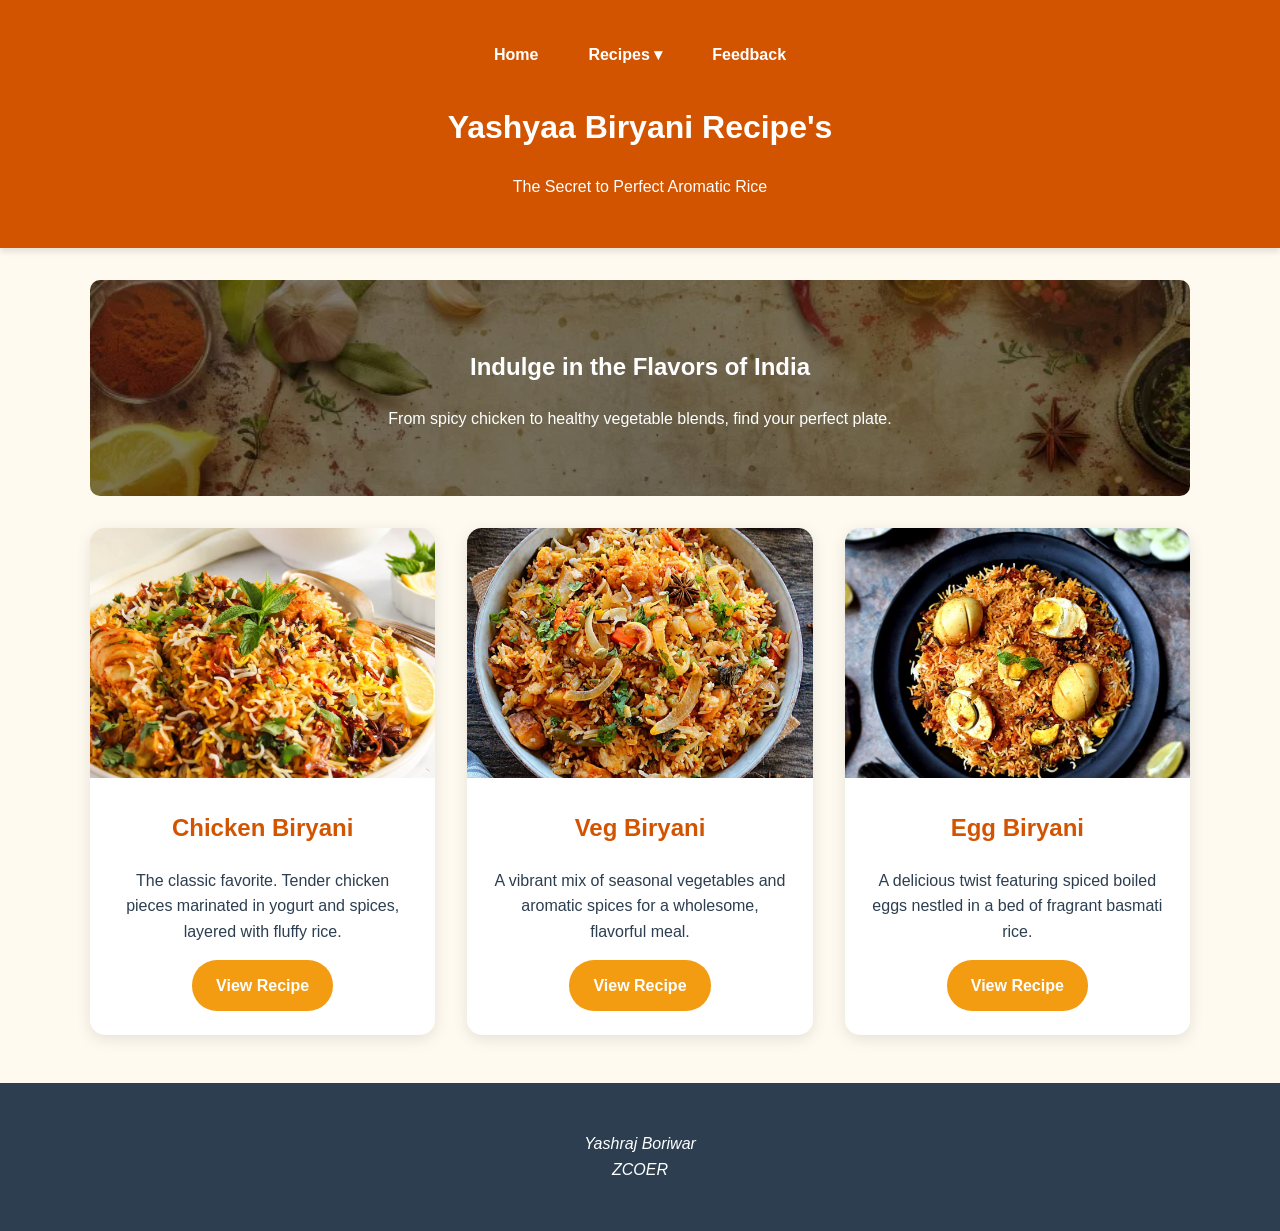
<file: index.html>
<!DOCTYPE html>
<html>
<head>
<meta charset="UTF-8">
<meta name="viewport" content="width=device-width, initial-scale=1.0">
    <title>Biryani Bliss | Yashyaa Recipes</title>
   <link rel="stylesheet" href="home_style.css" type="text/css">
</head>
<body>
    <header>
        <nav>
            <ul>
                <li><a href="index.html">Home</a></li>
                <li class="dropdown">
                    <a href="index.html#recipes">Recipes ▾</a>
                    <div class="dropdown-content">
                        <a href="chicken.html">Chicken Biryani</a>
                        <a href="page_1.html">Veg Biryani</a>
                        <a href="page_2.html">Egg Biryani</a>
                    </div>
                </li>
                <li><a href="feedback_1.html">Feedback</a></li>
            </ul>
        </nav>
        
        <h1>Yashyaa Biryani Recipe's</h1>
        <p>The Secret to Perfect Aromatic Rice</p>
    </header>

    <div class="container">
        <section class="hero">
            <h2 id="recipes">Indulge in the Flavors of India</h2>
            <p>From spicy chicken to healthy vegetable blends, find your perfect plate.</p>
        </section>

        <section class="recipe-grid">
            <div class="recipe-card">
                <img src="chicken-biryani-5.jpg" alt="Chicken Biryani">
                <div class="recipe-card-content">
                    <h2>Chicken Biryani</h2>
                    <p>The classic favorite. Tender chicken pieces marinated in yogurt and spices, layered with fluffy rice.</p>
                    <a href="chicken.html" class="btn">View Recipe</a>
                </div>
            </div>

            <div class="recipe-card">
                <img src="easy-vegetable-biryani.jpg" alt="Vegetable Biryani">
                <div class="recipe-card-content">
                    <h2>Veg Biryani</h2>
                    <p>A vibrant mix of seasonal vegetables and aromatic spices for a wholesome, flavorful meal.</p>
                    <a href="page_1.html" class="btn">View Recipe</a>
                </div>
            </div>

            <div class="recipe-card">
                <img src="Egg-biryani-recipe@palates-desire.jpg" alt="Egg Biryani">
                <div class="recipe-card-content">
                    <h2>Egg Biryani</h2>
                    <p>A delicious twist featuring spiced boiled eggs nestled in a bed of fragrant basmati rice.</p>
                    <a href="page_2.html" class="btn">View Recipe</a>
                </div>
            </div>
        </section>
    </div>

    <footer>
         <address> <p>Yashraj Boriwar<br>ZCOER</p></address> 
    </footer>
</body>
</html>
</file>
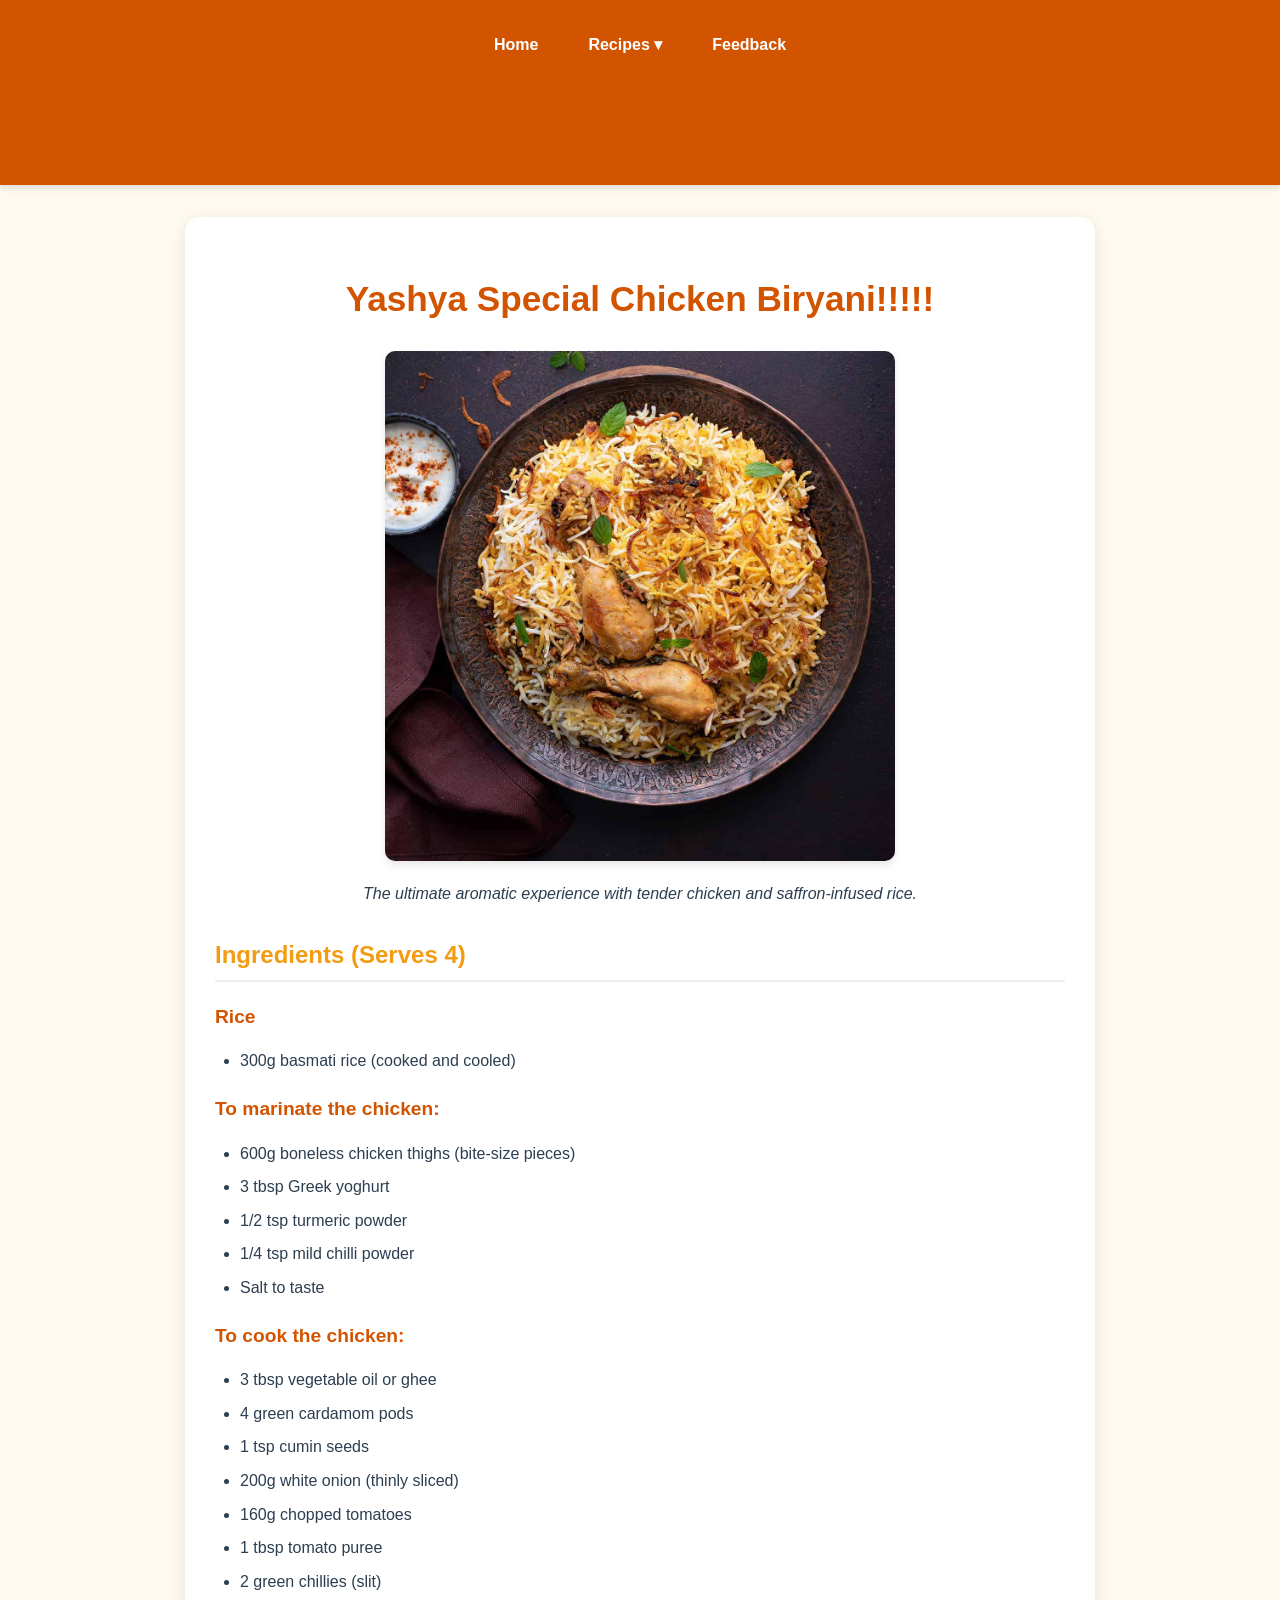
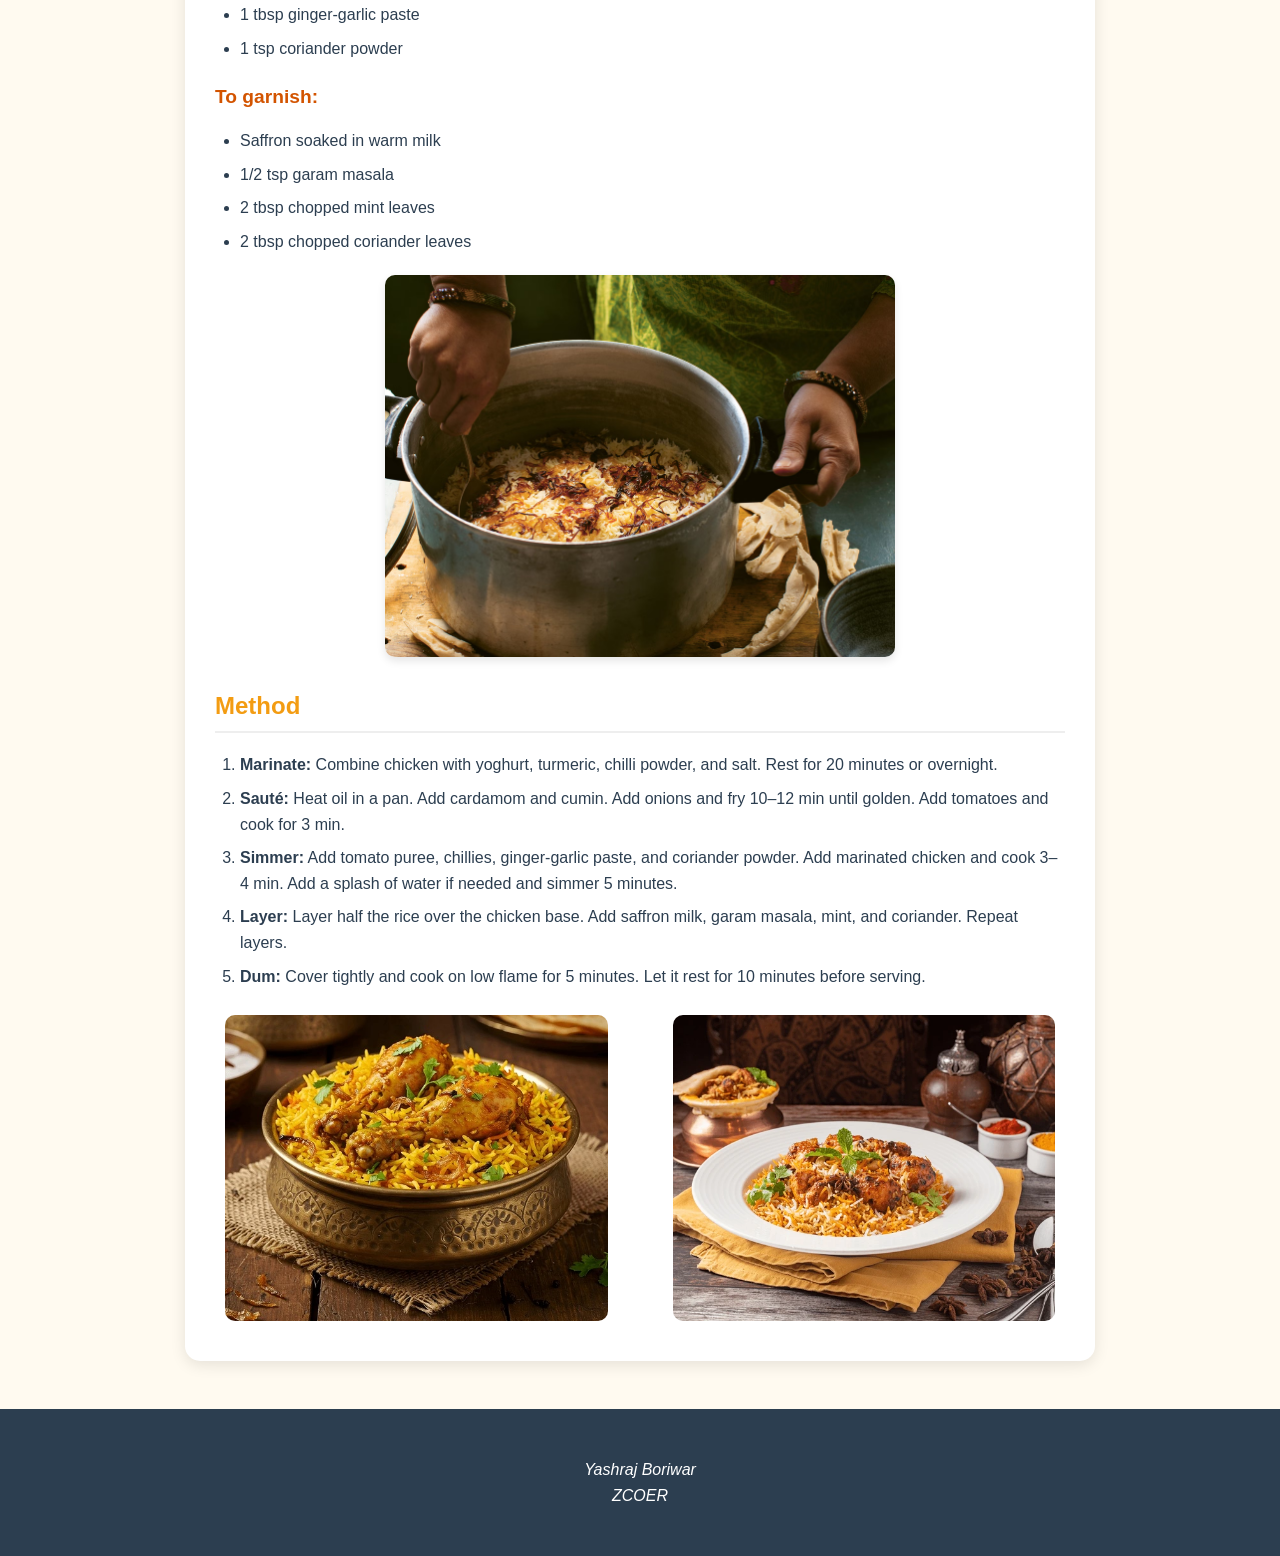
<file: chicken.html>
<!DOCTYPE html>
<html>
<head>
<meta charset="UTF-8">
<meta name="viewport" content="width=device-width, initial-scale=1.0">
    <title>Chicken Biryani Recipe | Yashyaa Biryani</title>
   <link rel="stylesheet" href="page3_style.css" type="text/css">
</head>
<body>
    <header>
        <nav>
            <ul>
                <li><a href="index.html">Home</a></li>
                <li class="dropdown">
                    <a href="index.html#recipes">Recipes ▾</a>
                    <div class="dropdown-content">
                        <a href="chicken.html">Chicken Biryani</a>
                        <a href="page_1.html">Veg Biryani</a>
                        <a href="page_2.html">Egg Biryani</a>
                    </div>
                </li>
                <li><a href="feedback_1.html">Feedback</a></li>
            </ul>
        </nav>
        <h1>Yashyaa Biryani Recipe's</h1>
    </header>

    <div class="container">
        <h1>Yashya Special Chicken Biryani!!!!!</h1>
        <img src="images4.jpg" alt="Chicken Biryani Hero" class="hero-img">

        <p style="text-align: center; font-style: italic;">The ultimate aromatic experience with tender chicken and saffron-infused rice.</p>

        <h2>Ingredients (Serves 4)</h2>
        
        <span class="section-title">Rice</span>
        <ul>
            <li>300g basmati rice (cooked and cooled)</li>
        </ul>

        <span class="section-title">To marinate the chicken:</span>
        <ul>
            <li>600g boneless chicken thighs (bite-size pieces)</li>
            <li>3 tbsp Greek yoghurt</li>
            <li>1/2 tsp turmeric powder</li>
            <li>1/4 tsp mild chilli powder</li>
            <li>Salt to taste</li>
        </ul>

        <span class="section-title">To cook the chicken:</span>
        <ul>
            <li>3 tbsp vegetable oil or ghee</li>
            <li>4 green cardamom pods</li>
            <li>1 tsp cumin seeds</li>
            <li>200g white onion (thinly sliced)</li>
            <li>160g chopped tomatoes</li>
            <li>1 tbsp tomato puree</li>
            <li>2 green chillies (slit)</li>
            <li>1 tbsp ginger-garlic paste</li>
            <li>1 tsp coriander powder</li>
        </ul>

        <span class="section-title">To garnish:</span>
        <ul>
            <li>Saffron soaked in warm milk</li>
            <li>1/2 tsp garam masala</li>
            <li>2 tbsp chopped mint leaves</li>
            <li>2 tbsp chopped coriander leaves</li>
        </ul>

        <img src="images3.avif" alt="Cooking Process" class="hero-img">

        <h2>Method</h2>
        <ol>
            <li><strong>Marinate:</strong> Combine chicken with yoghurt, turmeric, chilli powder, and salt. Rest for 20 minutes or overnight.</li>
            <li><strong>Sauté:</strong> Heat oil in a pan. Add cardamom and cumin. Add onions and fry 10–12 min until golden. Add tomatoes and cook for 3 min.</li>
            <li><strong>Simmer:</strong> Add tomato puree, chillies, ginger-garlic paste, and coriander powder. Add marinated chicken and cook 3–4 min. Add a splash of water if needed and simmer 5 minutes.</li>
            <li><strong>Layer:</strong> Layer half the rice over the chicken base. Add saffron milk, garam masala, mint, and coriander. Repeat layers.</li>
            <li><strong>Dum:</strong> Cover tightly and cook on low flame for 5 minutes. Let it rest for 10 minutes before serving.</li>
        </ol>

        <img src="images5.jpg" alt="Chicken Biryani Close up" id="left" class="float-img">
        <img src="images2.webp" alt="Plated Biryani" id="right" class="float-img">
    </div>

    <footer>
         <address> <p>Yashraj Boriwar<br>ZCOER</p></address> 
    </footer>

</body>
</html>
</file>
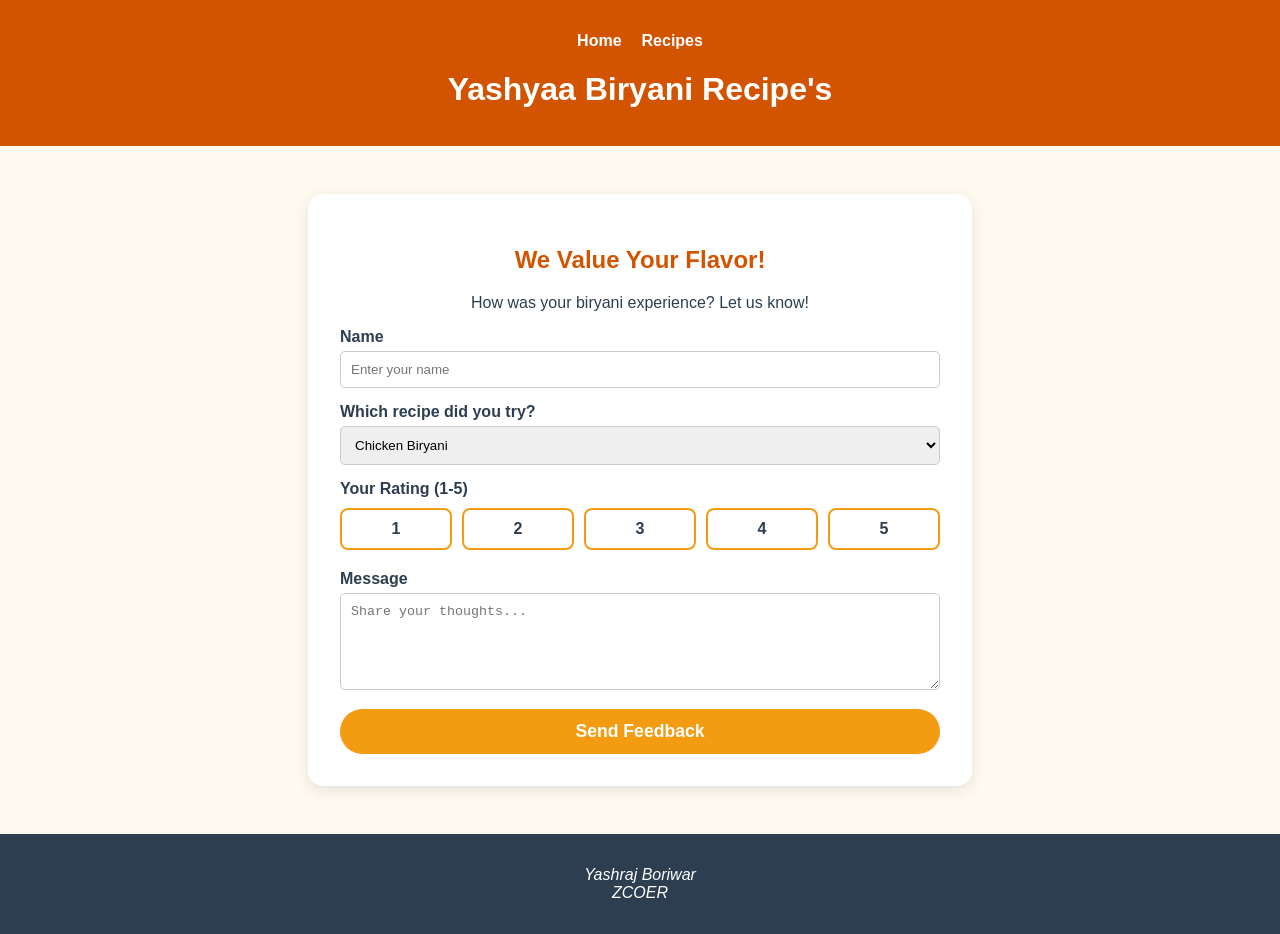
<file: feedback_1.html>
<!DOCTYPE html>
<html>
<head>
<meta charset="UTF-8">
<meta name="viewport" content="width=device-width, initial-scale=1.0">
    <title>Feedback | Yashyaa Biryani</title>
   <link rel="stylesheet" href="feedback_style.css" type="text/css">
</head>
<body>
    <header>
        <nav>
            <ul>
                <li><a href="index.html">Home</a></li>
                <li><a href="index.html#recipes">Recipes</a></li>
            </ul>
        </nav>
        <h1>Yashyaa Biryani Recipe's</h1>
    </header>

    <div class="container">
        <h2>We Value Your Flavor!</h2>
        <p style="text-align: center;">How was your biryani experience? Let us know!</p>
        <form>
            <div class="form-group">
                <label>Name</label>
                <input type="text" placeholder="Enter your name" required>
            </div>
            <div class="form-group">
                <label>Which recipe did you try?</label>
                <select>
                    <option>Chicken Biryani</option>
                    <option>Veg Biryani</option>
                    <option>Egg Biryani</option>
                </select>
            </div>
        <div class="form-group">
    <label>Your Rating (1-5)</label>
    <div class="rating-wrapper">
        <div class="rating-option">
            <input type="radio" id="r1" name="rating" value="1" required>
            <label for="r1">1</label>
        </div>
        <div class="rating-option">
            <input type="radio" id="r2" name="rating" value="2">
            <label for="r2">2</label>
        </div>
        <div class="rating-option">
            <input type="radio" id="r3" name="rating" value="3">
            <label for="r3">3</label>
        </div>
        <div class="rating-option">
            <input type="radio" id="r4" name="rating" value="4">
            <label for="r4">4</label>
        </div>
        <div class="rating-option">
            <input type="radio" id="r5" name="rating" value="5">
            <label for="r5">5</label>
        </div>
    </div>
</div>
            <div class="form-group">
                <label>Message</label>
                <textarea rows="5" placeholder="Share your thoughts..."></textarea>
            </div>
            <button type="submit" class="submit-btn">Send Feedback</button>
        </form>
    </div>

    <footer>
        <address>Yashraj Boriwar<br>ZCOER</address> 
    </footer>
</body>
</html>
</file>
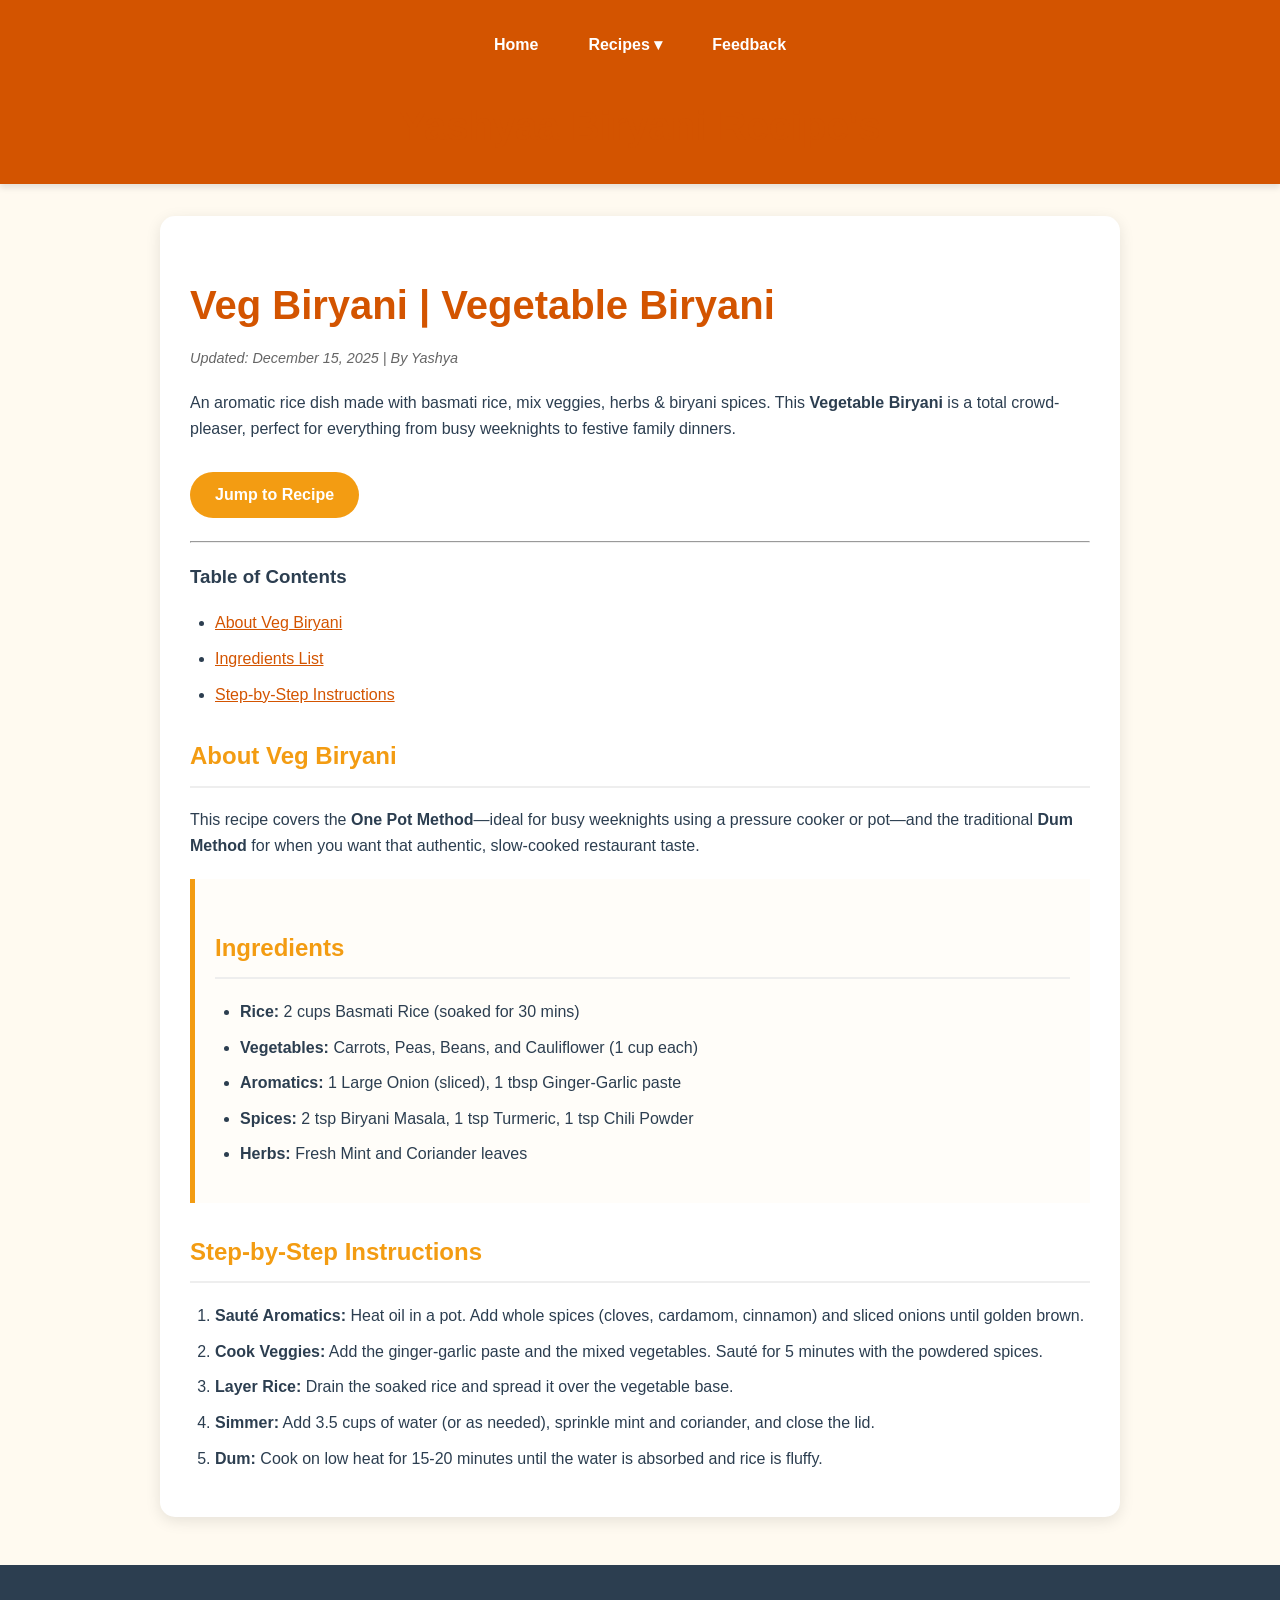
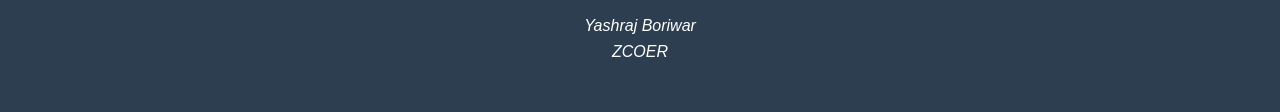
<file: page_1.html>
<!DOCTYPE html>
<html>
<head>
<meta charset="UTF-8">
<meta name="viewport" content="width=device-width, initial-scale=1.0">
    <title>Veg Biryani Recipe | Yashyaa Recipes </title>
   <link rel="stylesheet" href="page1_style.css" type="text/css">
</head>
<body>
    <header>
        <nav>
            <ul>
                <li><a href="index.html">Home</a></li>
                <li class="dropdown">
                    <a href="index.html#recipes">Recipes ▾</a>
                    <div class="dropdown-content">
                        <a href="chicken.html">Chicken Biryani</a>
                        <a href="page_1.html">Veg Biryani</a>
                        <a href="page_2.html">Egg Biryani</a>
                    </div>
                </li>
                <li><a href="feedback_1.html">Feedback</a></li>
            </ul>
        </nav>
        <h1>Yashyaa Biryani Recipe's</h1>
    </header>

    <div class="container">
        <h1>Veg Biryani | Vegetable Biryani</h1>
        <div class="meta-info">Updated: December 15, 2025 | By Yashya</div>
        <p>
            An aromatic rice dish made with basmati rice, mix veggies, herbs & biryani spices. This <strong>Vegetable Biryani</strong> is a total crowd-pleaser, perfect for everything from busy weeknights to festive family dinners.
        </p>
        <a href="#recipe" class="jump-link">Jump to Recipe</a>
        <hr>
        <h3>Table of Contents</h3>
        <ul>
            <li><a href="#about" style="color: var(--primary-color);">About Veg Biryani</a></li>
            <li><a href="#ingredients" style="color: var(--primary-color);">Ingredients List</a></li>
            <li><a href="#recipe" style="color: var(--primary-color);">Step-by-Step Instructions</a></li>
        </ul>
        <h2 id="about">About Veg Biryani</h2>
        <p>
            This recipe covers the <strong>One Pot Method</strong>—ideal for busy weeknights using a pressure cooker or pot—and the traditional <strong>Dum Method</strong> for when you want that authentic, slow-cooked restaurant taste.
        </p>

        <div id="ingredients" class="recipe-section">
            <h2>Ingredients</h2>
            <ul>
                <li><strong>Rice:</strong> 2 cups Basmati Rice (soaked for 30 mins)</li>
                <li><strong>Vegetables:</strong> Carrots, Peas, Beans, and Cauliflower (1 cup each)</li>
                <li><strong>Aromatics:</strong> 1 Large Onion (sliced), 1 tbsp Ginger-Garlic paste</li>
                <li><strong>Spices:</strong> 2 tsp Biryani Masala, 1 tsp Turmeric, 1 tsp Chili Powder</li>
                <li><strong>Herbs:</strong> Fresh Mint and Coriander leaves</li>
            </ul>
        </div>

        <h2 id="recipe">Step-by-Step Instructions</h2>
        <ol>
            <li><strong>Sauté Aromatics:</strong> Heat oil in a pot. Add whole spices (cloves, cardamom, cinnamon) and sliced onions until golden brown.</li>
            <li><strong>Cook Veggies:</strong> Add the ginger-garlic paste and the mixed vegetables. Sauté for 5 minutes with the powdered spices.</li>
            <li><strong>Layer Rice:</strong> Drain the soaked rice and spread it over the vegetable base.</li>
            <li><strong>Simmer:</strong> Add 3.5 cups of water (or as needed), sprinkle mint and coriander, and close the lid.</li>
            <li><strong>Dum:</strong> Cook on low heat for 15-20 minutes until the water is absorbed and rice is fluffy.</li>
        </ol>
    </div>

    <footer>
         <address> <p>Yashraj Boriwar<br>ZCOER</p></address> 
    </footer>

</body>
</html>
</file>
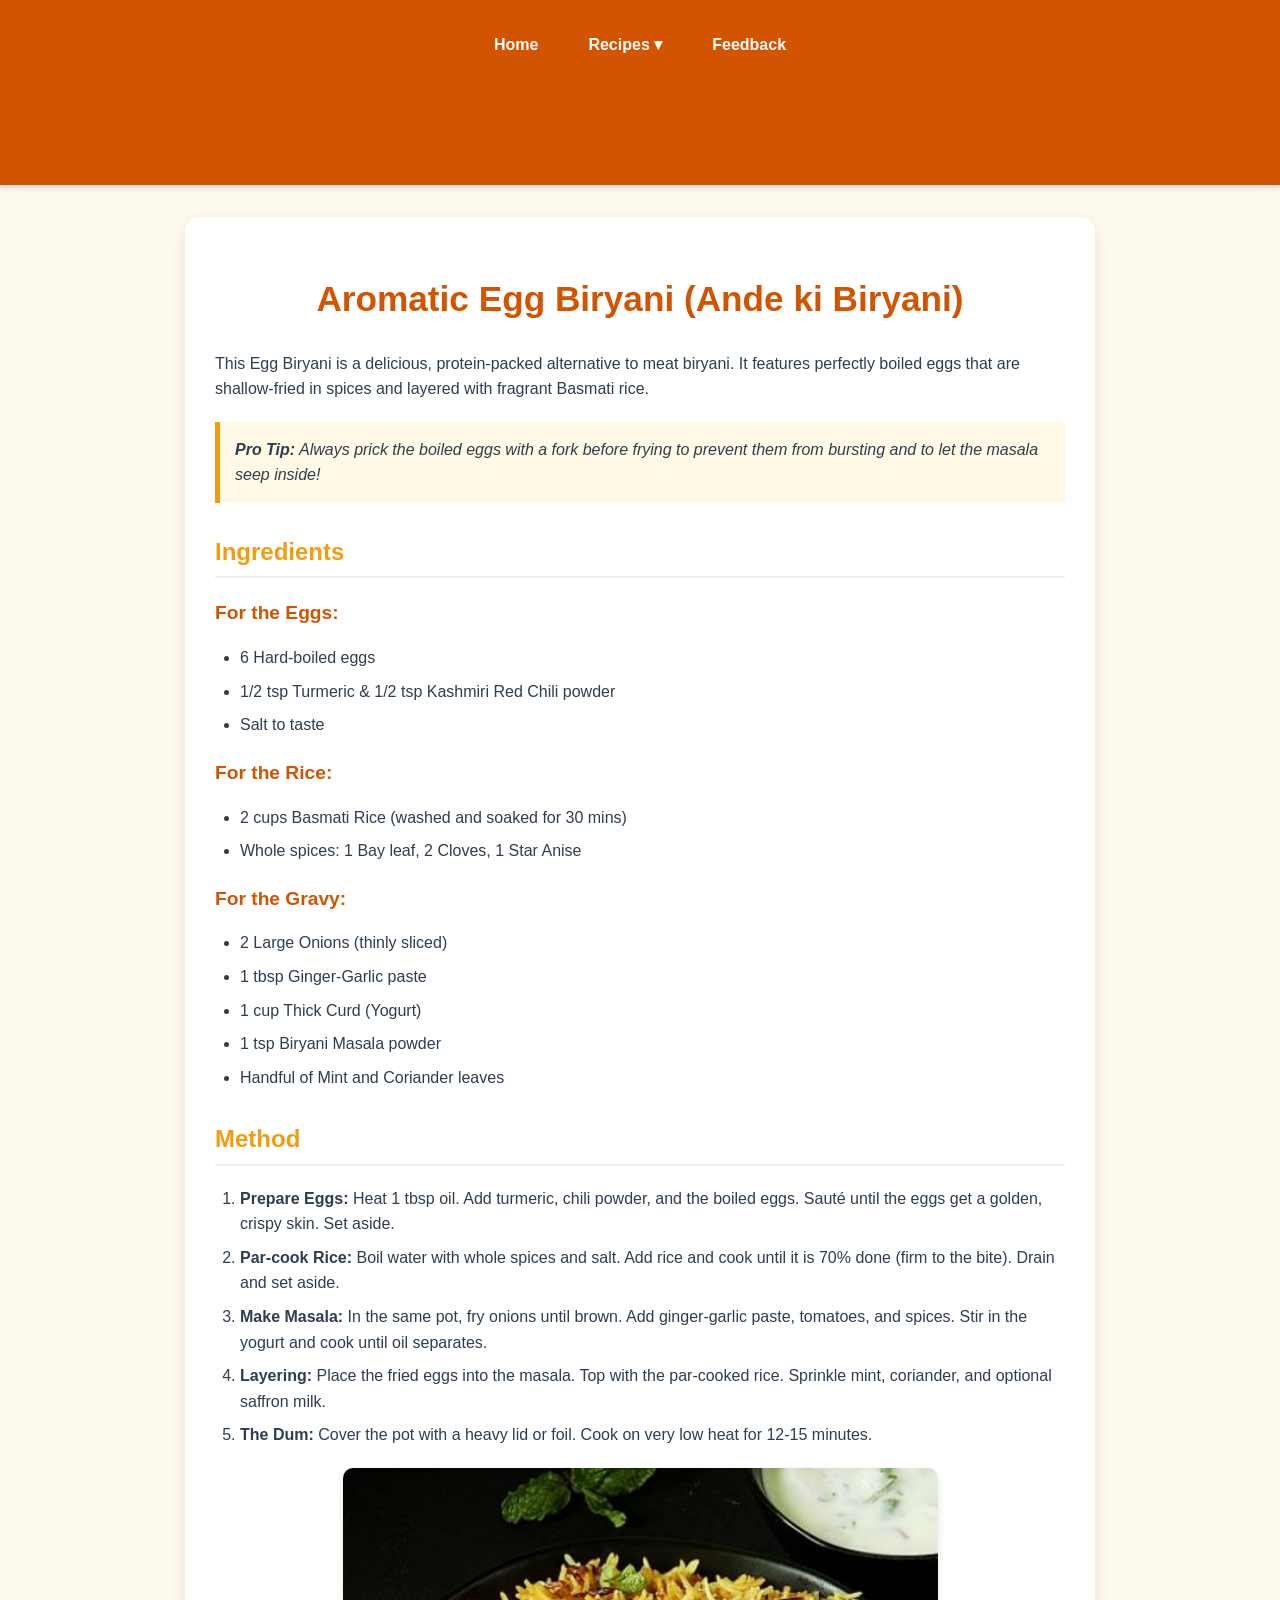
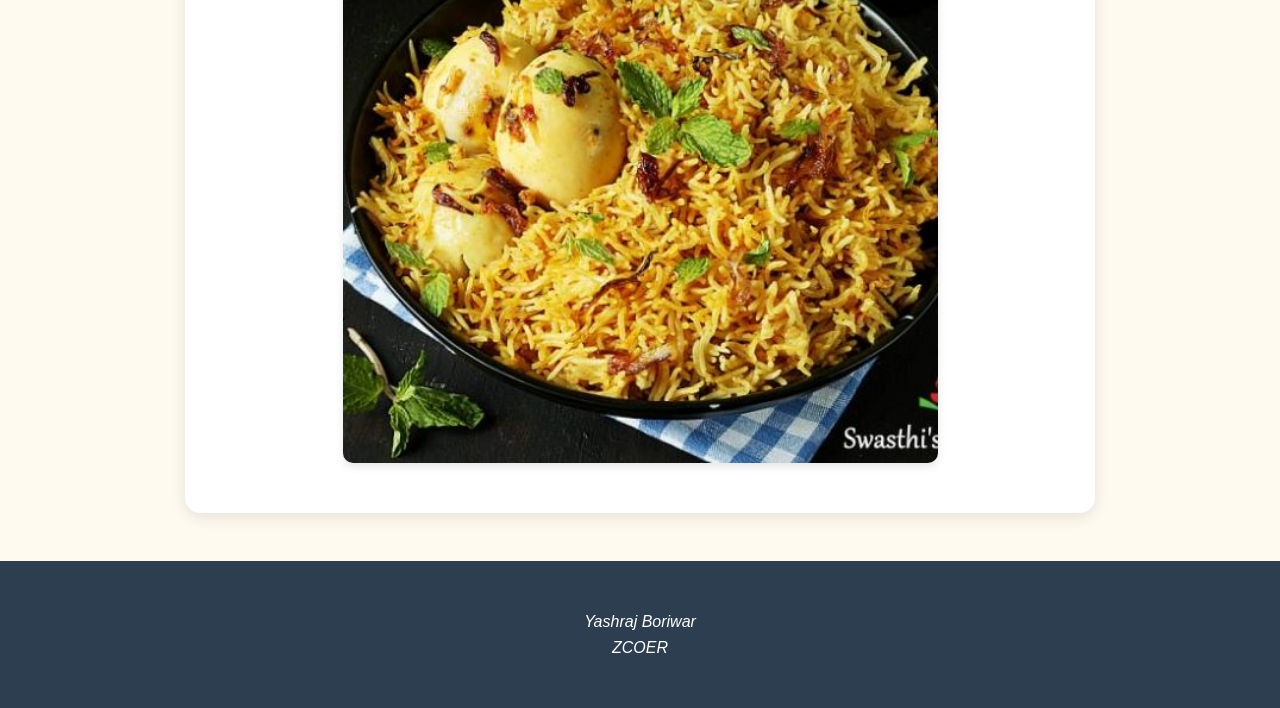
<file: page_2.html>
<!DOCTYPE html>
<html>
<head>
<meta charset="UTF-8">
<meta name="viewport" content="width=device-width, initial-scale=1.0">
    <title>Egg Biryani Recipe | Yashyaa Recipes</title>
   <link rel="stylesheet" href="page2_style.css" type="text/css">
</head>
<body>
    <header>
        <nav>
            <ul>
                <li><a href="index.html">Home</a></li>
                <li class="dropdown">
                    <a href="index.html#recipes">Recipes ▾</a>
                    <div class="dropdown-content">
                        <a href="chicken.html">Chicken Biryani</a>
                        <a href="page_1.html">Veg Biryani</a>
                        <a href="page_2.html">Egg Biryani</a>
                    </div>
                </li>
                <li><a href="feedback_1.html">Feedback</a></li>
            </ul>
        </nav>
        <h1>Yashyaa Biryani Recipe's</h1>
    </header>
    <div class="container">
        <h1>Aromatic Egg Biryani (Ande ki Biryani)</h1>
           <p>This Egg Biryani is a delicious, protein-packed alternative to meat biryani. It features perfectly boiled eggs that are shallow-fried in spices and layered with fragrant Basmati rice.</p>
        <div class="tip-box">
            <strong>Pro Tip:</strong> Always prick the boiled eggs with a fork before frying to prevent them from bursting and to let the masala seep inside!
        </div>
        <h2>Ingredients</h2>
        <span class="section-header">For the Eggs:</span>
        <ul>
            <li>6 Hard-boiled eggs</li>
            <li>1/2 tsp Turmeric & 1/2 tsp Kashmiri Red Chili powder</li>
            <li>Salt to taste</li>
        </ul>
        <span class="section-header">For the Rice:</span>
        <ul>
            <li>2 cups Basmati Rice (washed and soaked for 30 mins)</li>
            <li>Whole spices: 1 Bay leaf, 2 Cloves, 1 Star Anise</li>
        </ul>
        <span class="section-header">For the Gravy:</span>
        <ul>
            <li>2 Large Onions (thinly sliced)</li>
            <li>1 tbsp Ginger-Garlic paste</li>
            <li>1 cup Thick Curd (Yogurt)</li>
            <li>1 tsp Biryani Masala powder</li>
            <li>Handful of Mint and Coriander leaves</li>
        </ul>
        <h2>Method</h2>
        <ol>
            <li><strong>Prepare Eggs:</strong> Heat 1 tbsp oil. Add turmeric, chili powder, and the boiled eggs. Sauté until the eggs get a golden, crispy skin. Set aside.</li>
            <li><strong>Par-cook Rice:</strong> Boil water with whole spices and salt. Add rice and cook until it is 70% done (firm to the bite). Drain and set aside.</li>
            <li><strong>Make Masala:</strong> In the same pot, fry onions until brown. Add ginger-garlic paste, tomatoes, and spices. Stir in the yogurt and cook until oil separates.</li>
            <li><strong>Layering:</strong> Place the fried eggs into the masala. Top with the par-cooked rice. Sprinkle mint, coriander, and optional saffron milk.</li>
            <li><strong>The Dum:</strong> Cover the pot with a heavy lid or foil. Cook on very low heat for 12-15 minutes.</li>
        </ol>
        <img src="instant-pot-egg-biryani-500x500.jpg" alt="Serving Egg Biryani" class="recipe-img">
    </div>
    <footer>
         <address> <p>Yashraj Boriwar<br>ZCOER</p></address> 
    </footer>

</body>
</html>
</file>
<file: home_style.css>
:root {
            --primary-color: #d35400;
            --secondary-color: #f39c12;
            --dark-color: #2c3e50;
            --light-color: #ecf0f1;
        }
        body {
            font-family: 'Segoe UI', Tahoma, Geneva, Verdana, sans-serif;
            margin: 0;
            line-height: 1.6;
            background-color: #fffaf0;
            color: var(--dark-color);
        }
        header {
            background-color: var(--primary-color);
            color: white;
            padding: 1rem 2rem 2rem 2rem;
            text-align: center;
            box-shadow: 0 4px 6px rgba(0,0,0,0.1);
        }
        nav {
            margin-bottom: 1.5rem;
        }
        nav ul {
            list-style: none;
            padding: 0;
            display: flex;
            justify-content: center;
            gap: 20px;
        }
        nav ul li {
            position: relative; 
        }
        nav a {
            color: white;
            text-decoration: none;
            font-weight: bold;
            padding: 10px 15px;
            display: block;
        }
        nav a:hover {
            color: var(--secondary-color);
        }
        .dropdown-content {
            display: none;
            position: absolute;
            background-color: white;
            min-width: 160px;
            box-shadow: 0px 8px 16px rgba(0,0,0,0.2);
            z-index: 1;
            border-radius: 5px;
            text-align: left;
        }
        .dropdown-content a {
            color: var(--dark-color);
            padding: 12px 16px;
            border-bottom: 1px solid #eee;
        }
        .dropdown-content a:hover {
            background-color: #f1f1f1;
            color: var(--primary-color);
        }
        .dropdown:hover .dropdown-content {
            display: block;
        }
        .container {
            max-width: 1100px;
            margin: 2rem auto;
            padding: 0 1rem;
        }
        .hero {
            text-align: center;
            padding: 3rem 1rem;
            background: linear-gradient(rgba(0,0,0,0.5), rgba(0,0,0,0.5)), url('rustic-culinary-background-spices-herbs-worn-paper-backdrop-ideal-recipe-blogs-cooking-websites-adorned-various-328201444.webp');
            background-size: cover;
            color: white;
            border-radius: 10px;
            margin-bottom: 2rem;
        }
        .recipe-grid {
            display: grid;
            grid-template-columns: repeat(auto-fit, minmax(300px, 1fr));
            gap: 2rem;
        }
        .recipe-card {
            background: white;
            border-radius: 15px;
            overflow: hidden;
            box-shadow: 0 4px 15px rgba(0,0,0,0.1);
            transition: transform 0.3s ease;
            text-align: center;
        }
        .recipe-card:hover {
            transform: translateY(-10px);
        }
        .recipe-card img {
            width: 100%;
            height: 250px;
            object-fit: cover;
            background-color: #ddd;
        }
        .recipe-card-content {
            padding: 1.5rem;
        }
        .recipe-card h2 {
            margin-top: 0;
            color: var(--primary-color);
        }
        .btn {
            display: inline-block;
            background-color: var(--secondary-color);
            color: white;
            padding: 0.8rem 1.5rem;
            text-decoration: none;
            border-radius: 25px;
            font-weight: bold;
            transition: background 0.3s;
        }
        .btn:hover {
            background-color: var(--primary-color);
        }
        footer {
            text-align: center;
            padding: 2rem;
            background: var(--dark-color);
            color: white;
            margin-top: 3rem;
}
</file>
<file: page3_style.css>
:root {
            --primary-color: #d35400;
            --secondary-color: #f39c12;
            --dark-color: #2c3e50;
            --light-color: #fffaf0;
        }

        body {
            font-family: 'Segoe UI', Tahoma, Geneva, Verdana, sans-serif;
            margin: 0;
            line-height: 1.6;
            background-color: var(--light-color);
            color: var(--dark-color);
        }
        header {
            background-color: var(--primary-color);
            color: white;
            padding: 1rem 2rem;
            text-align: center;
            box-shadow: 0 4px 6px rgba(0,0,0,0.1);
        }
        nav ul {
            list-style: none;
            padding: 0;
            display: flex;
            justify-content: center;
            gap: 20px;
            margin-bottom: 10px;
        }
        nav a {
            color: white;
            text-decoration: none;
            font-weight: bold;
            padding: 10px 15px;
        }

        .dropdown { position: relative; }
        .dropdown-content {
            display: none;
            position: absolute;
            background-color: white;
            min-width: 160px;
            box-shadow: 0px 8px 16px rgba(0,0,0,0.2);
            z-index: 10;
            border-radius: 5px;
        }
        .dropdown-content a {
            color: var(--dark-color);
            display: block;
            text-align: left;
            padding: 10px;
            border-bottom: 1px solid #eee;
        }
        .dropdown:hover .dropdown-content { display: block; }
        .container {
            max-width: 850px;
            margin: 2rem auto;
            padding: 30px;
            background: #fff;
            border-radius: 15px;
            box-shadow: 0 4px 15px rgba(0,0,0,0.1);
            overflow: hidden;
        }
        h1 { color: var(--primary-color); text-align: center; font-size: 2.2rem; }
        h2 { color: var(--secondary-color); border-bottom: 2px solid #eee; padding-bottom: 5px; margin-top: 30px; }
        .section-title {
            font-size: 1.2rem;
            font-weight: bold;
            color: var(--primary-color);
            margin-top: 20px;
            display: block;
        }
        .hero-img {
            width: 60%;
            display: block;
            margin: 20px auto;
            border-radius: 10px;
            box-shadow: 0 4px 8px rgba(0,0,0,0.1);
        }
        .float-img {
            width: 45%;
            border-radius: 10px;
            margin: 10px;
        }
        #left { float: left; margin-right: 20px; }
        #right { float: right; margin-left: 20px; }
        ul, ol { padding-left: 25px; }
        li { margin-bottom: 8px; }
        footer {
            text-align: center;
            padding: 2rem;
            background: var(--dark-color);
            color: white;
            margin-top: 3rem;
            clear: both;
        }
        @media (max-width: 600px) {
            .float-img { width: 100%; float: none; margin: 10px 0; }
</file>
<file: feedback_style.css>
:root {
            --primary-color: #d35400;
            --secondary-color: #f39c12;
            --dark-color: #2c3e50;
            --light-color: #fffaf0;
        }
        body {
            font-family: 'Segoe UI', sans-serif;
            margin: 0;
            background-color: var(--light-color);
            color: var(--dark-color);
        }
        header {
            background-color: var(--primary-color);
            color: white;
            padding: 1rem;
            text-align: center;
        }
        nav ul {
            list-style: none;
            padding: 0;
            display: flex;
            justify-content: center;
            gap: 20px;
        }
        nav a { color: white; text-decoration: none; font-weight: bold; }
        .container {
            max-width: 600px;
            margin: 3rem auto;
            padding: 2rem;
            background: white;
            border-radius: 15px;
            box-shadow: 0 4px 15px rgba(0,0,0,0.1);
        }
        h2 { color: var(--primary-color); text-align: center; }
        .form-group { margin-bottom: 15px; }
        label { display: block; margin-bottom: 5px; font-weight: bold; }
        input, textarea, select {
            width: 100%;
            padding: 10px;
            border: 1px solid #ccc;
            border-radius: 5px;
            box-sizing: border-box;
        }
        .submit-btn{
            background-color: var(--secondary-color);
            color: white;
            border: none;
            padding: 12px 20px;
            width: 100%;
            border-radius: 25px;
            font-size: 1.1rem;
            font-weight: bold;
            cursor: pointer;
            transition: 0.3s;
        }
        .rating-wrapper {
            display: flex;
            justify-content: space-between;
            gap: 10px;
            margin-top: 10px;
        }
        .rating-option {
            flex: 1;
            text-align: center;
        }
        .rating-option input[type="radio"] {
            display: none; 
        }
        .rating-option label {
            display: block;
            padding: 10px;
            border: 2px solid var(--secondary-color);
            border-radius: 8px;
            cursor: pointer;
            transition: all 0.3s ease;
            font-weight: bold;
        }
        .rating-option input[type="radio"]:checked + label {
            background-color: var(--secondary-color);
            color: white;
            border-color: var(--primary-color);
            transform: scale(1.05);
        }
        .submit-btn:hover { background-color: var(--primary-color); }
        footer { text-align: center; padding: 2rem; background: var(--dark-color); color: white; margin-top: 3rem; }
</file>
<file: page1_style.css>
:root {
            --primary-color: #d35400;
            --secondary-color: #f39c12;
            --dark-color: #2c3e50;
            --light-color: #f9f9f9;
        }
        body {
            font-family: 'Segoe UI', Tahoma, Geneva, Verdana, sans-serif;
            margin: 0;
            line-height: 1.6;
            background-color: #fffaf0;
            color: var(--dark-color);
        }
        header {
            background-color: var(--primary-color);
            color: white;
            padding: 1rem 2rem;
            text-align: center;
            box-shadow: 0 4px 6px rgba(0,0,0,0.1);
        }
        nav ul {
            list-style: none;
            padding: 0;
            display: flex;
            justify-content: center;
            gap: 20px;
        }
        nav a {
            color: white;
            text-decoration: none;
            font-weight: bold;
            padding: 10px 15px;
        }
        .dropdown { position: relative; }
        .dropdown-content {
            display: none;
            position: absolute;
            background-color: white;
            min-width: 160px;
            box-shadow: 0px 8px 16px rgba(0,0,0,0.2);
            z-index: 10;
            border-radius: 5px;
        }
        .dropdown-content a {
            color: var(--dark-color);
            display: block;
            text-align: left;
        }
        .dropdown:hover .dropdown-content { display: block; }
        .container {
            max-width: 900px;
            margin: 2rem auto;
            padding: 30px;
            background: #fff;
            border-radius: 15px;
            box-shadow: 0 4px 15px rgba(0,0,0,0.1);
        }
        h1 { color: var(--primary-color); font-size: 2.5rem; margin-bottom: 10px; }
        h2 { color: var(--secondary-color); border-bottom: 2px solid #eee; padding-bottom: 10px; margin-top: 30px; }
        .meta-info {
            font-size: 0.9rem;
            color: #666;
            font-style: italic;
            margin-bottom: 20px;
        }
        .jump-link {
            display: inline-block;
            background: var(--secondary-color);
            color: white !important;
            padding: 10px 25px;
            border-radius: 25px;
            text-decoration: none;
            font-weight: bold;
            margin: 15px 0;
            transition: 0.3s;
        }
        .jump-link:hover { background: var(--primary-color); }
        .recipe-section {
            background: #fffdf9;
            padding: 20px;
            border-left: 5px solid var(--secondary-color);
            margin: 20px 0;
        }
        ul, ol { padding-left: 25px; }
        li { margin-bottom: 10px; }
        footer {
            text-align: center;
            padding: 2rem;
            background: var(--dark-color);
            color: white;
            margin-top: 3rem;
        }
</file>
<file: page2_style.css>
:root {
            --primary-color: #d35400;
            --secondary-color: #f39c12;
            --dark-color: #2c3e50;
            --light-color: #fffaf0;
        }
        body {
            font-family: 'Segoe UI', Tahoma, Geneva, Verdana, sans-serif;
            margin: 0;
            line-height: 1.6;
            background-color: var(--light-color);
            color: var(--dark-color);
        }
        header {
            background-color: var(--primary-color);
            color: white;
            padding: 1rem 2rem;
            text-align: center;
            box-shadow: 0 4px 6px rgba(0,0,0,0.1);
        }
        nav ul {
            list-style: none;
            padding: 0;
            display: flex;
            justify-content: center;
            gap: 20px;
        }
        nav a {
            color: white;
            text-decoration: none;
            font-weight: bold;
            padding: 10px 15px;
        }
        .dropdown { position: relative; }
        .dropdown-content {
            display: none;
            position: absolute;
            background-color: white;
            min-width: 160px;
            box-shadow: 0px 8px 16px rgba(0,0,0,0.2);
            z-index: 10;
            border-radius: 5px;
        }
        .dropdown-content a {
            color: var(--dark-color);
            display: block;
            text-align: left;
            padding: 10px;
            border-bottom: 1px solid #eee;
        }
        .dropdown:hover .dropdown-content { display: block; }
        .container {
            max-width: 850px;
            margin: 2rem auto;
            padding: 30px;
            background: #fff;
            border-radius: 15px;
            box-shadow: 0 4px 15px rgba(0,0,0,0.1);
        }
        h1 { color: var(--primary-color); text-align: center; font-size: 2.2rem; }
        h2 { color: var(--secondary-color); border-bottom: 2px solid #eee; padding-bottom: 5px; margin-top: 30px; }
        .section-header {
            font-size: 1.2rem;
            font-weight: bold;
            color: var(--primary-color);
            margin-top: 20px;
            display: block;
        }
        .recipe-img {
            width: 70%;
            display: block;
            margin: 20px auto;
            border-radius: 10px;
            box-shadow: 0 4px 8px rgba(0,0,0,0.1);
        }
        .tip-box {
            background-color: #fff9e6;
            border-left: 5px solid var(--secondary-color);
            padding: 15px;
            margin: 20px 0;
            font-style: italic;
        }
        ul, ol { padding-left: 25px; }
        li { margin-bottom: 8px; }
        footer {
            text-align: center;
            padding: 2rem;
            background: var(--dark-color);
            color: white;
            margin-top: 3rem;
        }
</file>
